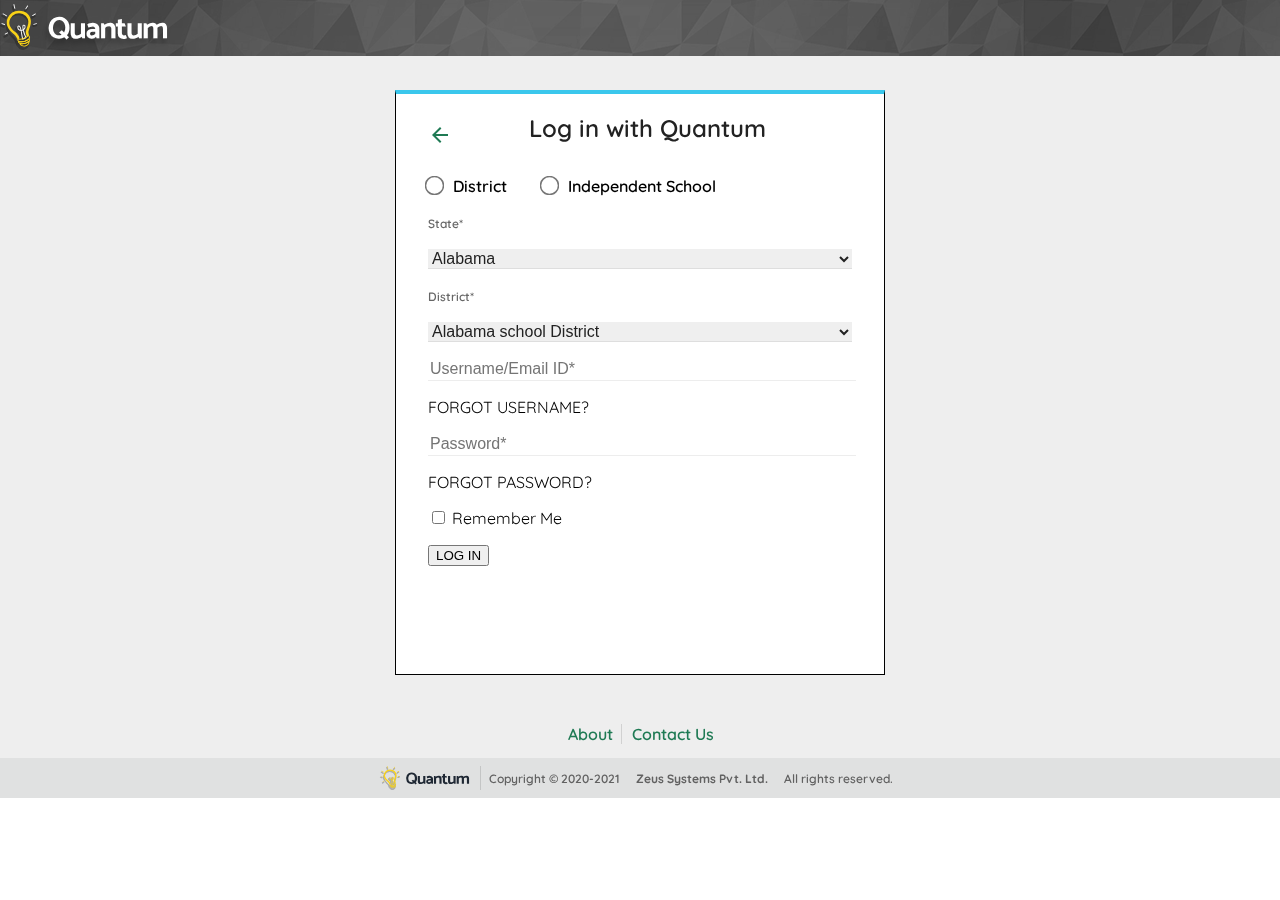
<file: quantum-log-in/index.html>
<!DOCTYPE html>
<html lang="en">

<head>
    <meta charset="UTF-8">
    <meta http-equiv="X-UA-Compatible" content="IE=edge">
    <meta name="viewport" content="width=device-width, initial-scale=1.0">
    <title>Quantum</title>
    <link rel="preconnect" href="https://fonts.googleapis.com">
    <link rel="preconnect" href="https://fonts.gstatic.com" crossorigin>
    <link rel="preconnect" href="https://fonts.googleapis.com">
    <link rel="preconnect" href="https://fonts.gstatic.com" crossorigin>
    <link rel="preconnect" href="https://fonts.googleapis.com">
    <link rel="preconnect" href="https://fonts.gstatic.com" crossorigin>
    <link href="https://fonts.googleapis.com/css2?family=Quicksand:wght@400;500;600;700&display=swap" rel="stylesheet">
    <link rel="stylesheet" href="styles.css">
    <link rel="stylesheet"
        href="https://fonts.googleapis.com/css2?family=Material+Symbols+Outlined:opsz,wght,FILL,GRAD@20..48,100..700,0..1,-50..200" />
    <!-- 1024 × 768 -->
</head>

<body>
    <header class="navbar">
        <img src="./images/logo used in header.svg" alt="logo" class="img-logo">
    </header>
    <div class="center-body">
        <div class="log-in-page">
            <div class="log-header">
                <img src="./images/back.svg" alt="back stage">
                <p>Log in with Quantum</p>
            </div>
            <form action="post">
                <div class="container">
                    <div class="radio-btn">
                        <input type="radio" id="dis" name="sel-rad">
                        <label for="dis">District</label>
                        <input type="radio" id="sch" name="sel-rad">
                        <label for="sch">Independent School</label>
                    </div>
                    <div class="center-ele">
                        <p>
                            <label for="state" class="label-din">State*</label>
                        </p>
                        <select name="state" id="state" class="con-1">
                            <option value="01">Alabama</option>
                            <option value="02">Washington</option>
                        </select>
                    </div>
                    <div class="center-ele">
                            <p>
                                <label for="district" class="label-din">District*</label>
                            </p>

                            <select name="district" id="district" class="con-1">
                                <option value="01">Alabama school District</option>
                                <option value="02">Washington School District</option>
                            </select>
                    </div>
                    <div class="center-ele">
                        <p>
                            <p>
                                <input type="text" placeholder="Username/Email ID*" class="con-1">
                            </p>
                            <p>FORGOT USERNAME?</p>
                        </p>
                        <p>
                            <input type="password" placeholder="Password*" class="con-1">
                            <p>FORGOT PASSWORD?</p>
                        </p>
                        
                        <p>
                            <input type="checkbox" id="chkbox">
                            <label for="chkbox">Remember Me</label>
                        </p>
                        <button>LOG IN</button>
                    </div>
                </div>
            </form>
        </div>
    </div>
    <footer class="foot">
        <div class="upper-foot">
            <a href="">About</a>
            <a href="">Contact Us</a>
        </div>
        <div class="lower-foot">
            <div class="low">
                <img src="./images/logo used in footer.svg" alt="">
                <p>Copyright © 2020-2021</p>
                <p style="font-weight: 700;">Zeus Systems Pvt. Ltd.</p>
                <p>All rights reserved.</p>
            </div>
        </div>
    </footer>
</body>

</html>
</file>
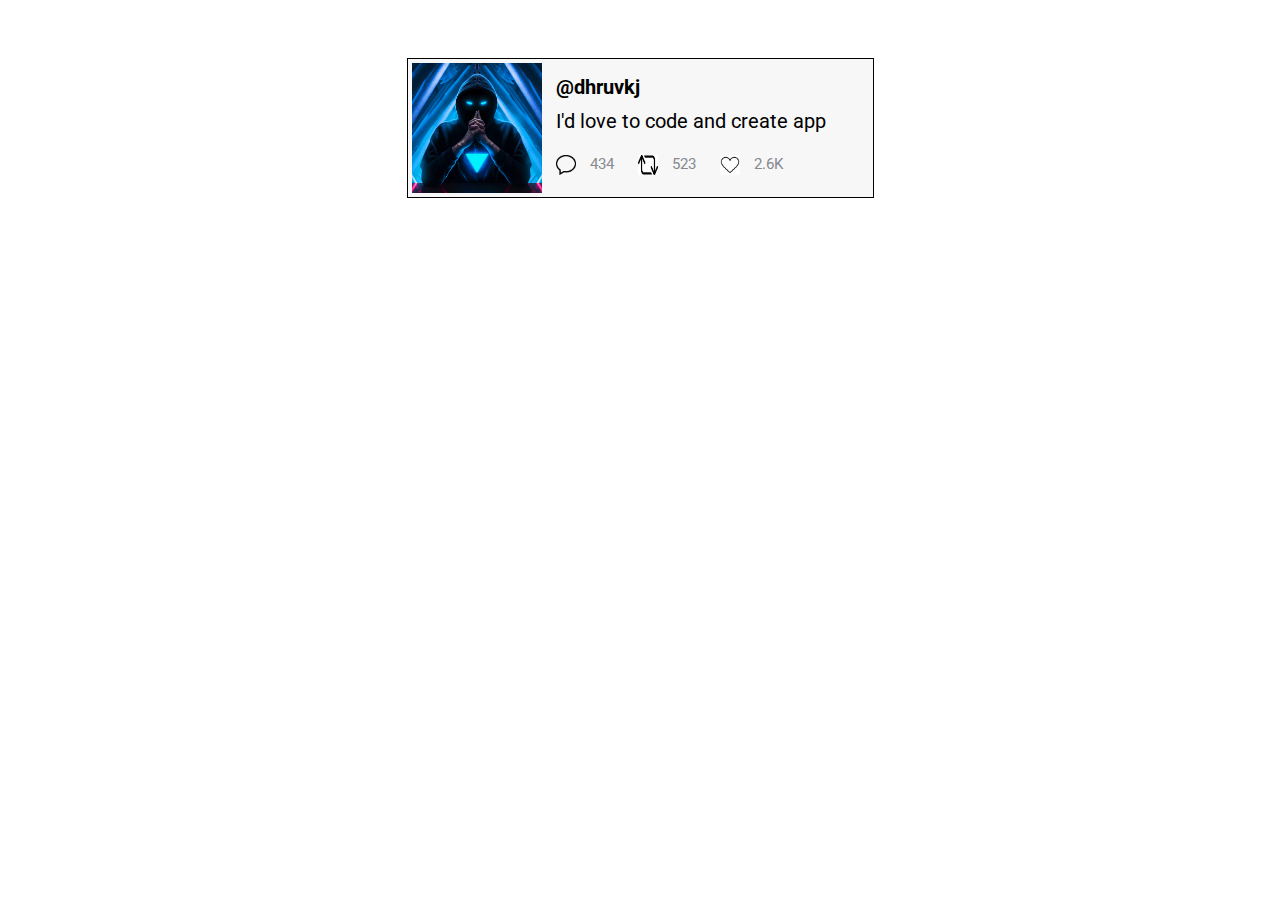
<file: personal card/01_lec.html>
<!DOCTYPE html>
<html lang="en">

<head>
    <meta charset="UTF-8">
    <meta http-equiv="X-UA-Compatible" content="IE=edge">
    <meta name="viewport" content="width=device-width, initial-scale=1.0">
    <title>Document</title>
    <link rel="stylesheet", href="style.css">
    <link rel="stylesheet" href="https://fonts.googleapis.com/css?family=Roboto">
</head>

<body>
    <div class="card-wrapper">
        <img src="images/profile_pic.jpg" alt="coder" id="img-coder">
        <div class="des-wrapper">
            <p class="name">@dhruvkj</p>
            <p class="discription">I'd love to code and create app</p>
            <div class="media-content">
                <div class="comment media-set">
                    <img src="images/comment.png" class="norma">
                    <p>434</p>
                </div>
                
                <div class="retweet media-set">
                    <img src="images/retweet.png" alt="retweet" class="norma">
                    <p>523</p>
                </div>
        
                <div class="like media-set">
                    <img src="images/like.png" alt="retweet" class="norma">
                    <p>2.6K</p>
                </div>
            </div>
        </div>
    </div>
</body>

</html>
</file>
<file: quantum-log-in/styles.css>
.navbar {
    display: flex;
    background-color: #000000;
    background-image: url(./images/header\ pattern\ image.png);
    mix-blend-mode:overlay;
    height: 56px;
}

.img-logo {
    height: 47.5px;
    margin: auto 0px;
}

.center-body {
    display: flex;
    justify-content: center;
    background-color: #EEEEEE;
    height: 668px;
}

.log-in-page {
    background-color: #FFFFFF;
    border: 1px solid black;
    width: 488px;
    height: 580px;
    margin-top: 34px;
    border-top: 4px solid #3AC7EC;
}

body{
    font-family: 'Quicksand', sans-serif;
    height: 798px;
    margin: 0;
}
.log-header{
    display: flex;
    justify-content: flex-start;
}
.log-header img{
    margin-left: 32px;
}
.log-header p{
    line-height:28px ;
    font-size: 24px;
    font-weight: 600;
    color: #222222;
    margin-left: 77px;
    margin-top: 20px;
    margin-bottom: 34px;
}
.arr-m{
    margin-right: 20px;
    padding-bottom: 0px;
    color: #1F7A54;
    
}
.nav-name{
    margin: 10px;
    line-height: 18px;
}
.upper-foot a{
    text-decoration: none;
    border-right: 1px solid #0000001F;
    padding: 0px 8px;
    color: #1F7A54;
    height: 18px;
    font-weight: 600;
}
.upper-foot :last-child{
    border: none;
    padding: 0px 6px;
}
.upper-foot{
    text-align: center;
    height: 34px;
}
.foot{
    height: 74px;
    background-color: #EEEEEE;
}
.lower-foot{
    background-color: #E0E1E1;
    height: 40px;
    display: flex;
    flex-direction: column;
    justify-content: center;
}
.low{
    display: flex;
    justify-content: center;
    height: 24px;
    margin: auto 0px;
}

.low img{
    border-right: 1px solid #0000001F;
    padding-right: 10px;
}
.low p{
    margin: 0px;
    font-size: 12px;
    height: 15px;
    font-weight:600;
    color: #616161;
    margin: auto 8px;
}
.con-1{
    width: 424px;
    border: 0;
    border-bottom: 1px solid #00000012;
    font-weight: 500;
    font-size: 16px;
    color: #222222;
    height: 20px;
}
.radio-btn input{
    accent-color: #1F7A54;
}
.radio-btn label{
    font-size: 16px;
    height: 20px;
    font-weight: 600;
}
.radio-btn #dis, #sch{
    margin: 0px 8px 0px 32px;
}

input[type="radio"] {
    -ms-transform: scale(1.5); /* IE 9 */
    -webkit-transform: scale(1.5); /* Chrome, Safari, Opera */
    transform: scale(1.5);
}
.center-ele{
    margin-left: 32px;
}
.label-din{
    font-weight: 600;
    font-size: 12px;
    height: 16px;
    color: #666666;
}
</file>
<file: personal card/style.css>
.norma{
    height: 20px;
    width: 20px;
}
#img-coder{
    height: 130px;
    width: 130px;
}
body{
    display: flex;
}
.card-wrapper{
    margin-left: auto;
    margin-right: auto;
    margin-top: 50px;
    display: flex;
    width: 457px;
    height: 130px;
    padding: 4px;
    border: 1px solid black;
    background-color: rgba(0, 0, 0, 0.03);
}
.media-content{
    display: flex;
    width: inherit;
}
.des-wrapper{
    padding: 14px;
    width: 299px;
}
.media-set p{
    margin-left: 14px;
    margin-top: 0px;
    margin-right: 24px;
    margin-bottom: 0px;
    font-family: "Roboto";
    font-size: 15px;
    color: #858991;
}
.media-set{
    display: flex;
}
.name{
    font-family: "Roboto";
    font-weight: bold;
    font-size: 20px;
    margin-top: 0px;
    margin-bottom: 14px;
    line-height: 20px;
}
.discription{
    font-family: "Roboto";
    font-size: 20px;
    margin-top: 14px;
    margin-bottom: 24px;
    line-height: 20px;
}
</file>
